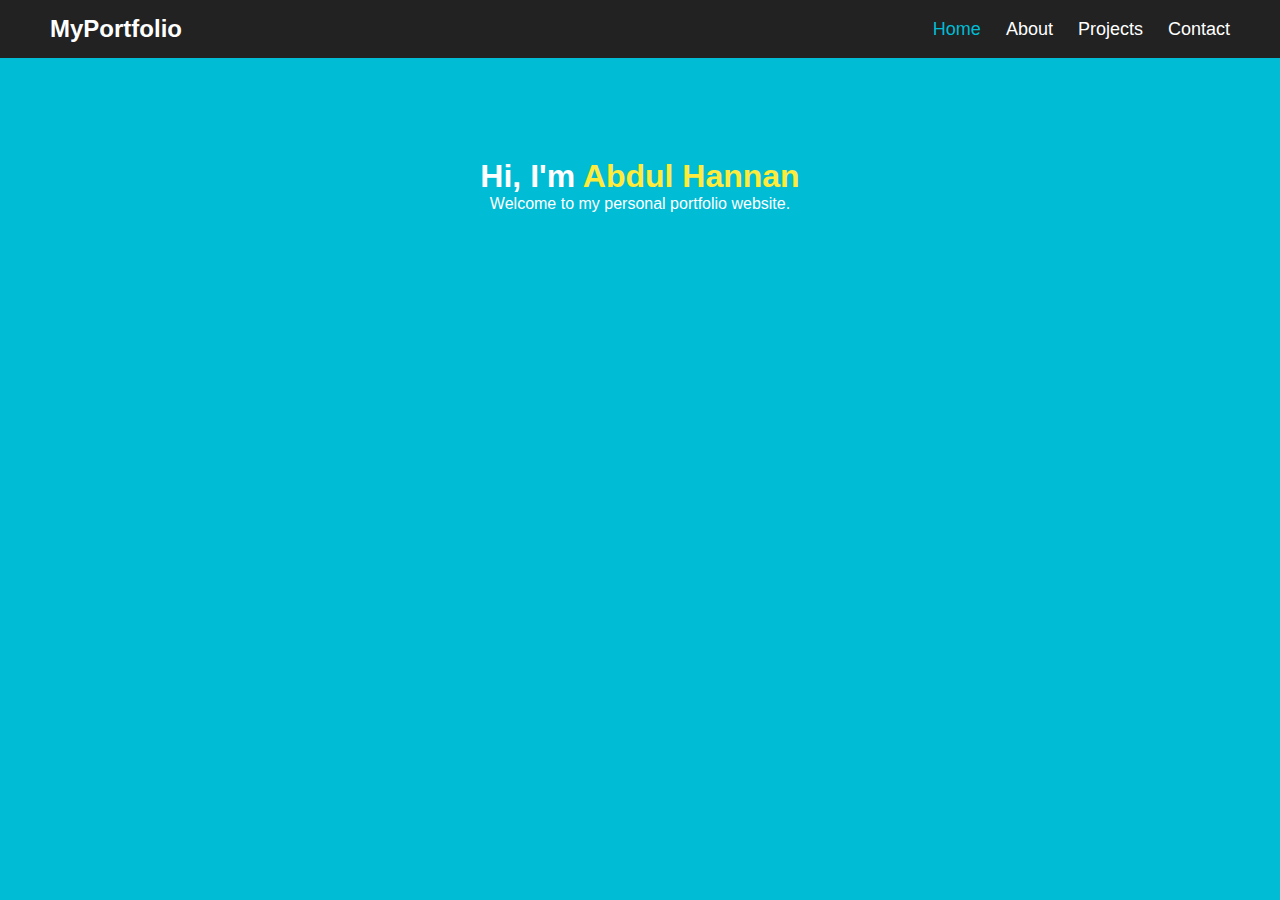
<file: hannan assignment=3/index.html>
<!DOCTYPE html>
<html lang="en">
<head>
  <meta charset="UTF-8">
  <meta name="viewport" content="width=device-width, initial-scale=1.0">
  <title>Home | My Portfolio</title>
  <link rel="stylesheet" href="style.css">
</head>
<body>
  <header>
    <nav class="navbar">
      <h2 class="logo">MyPortfolio</h2>
      <ul>
        <li><a href="index.html" class="active">Home</a></li>
        <li><a href="about.html">About</a></li>
        <li><a href="projects.html">Projects</a></li>
        <li><a href="contact.html">Contact</a></li>
      </ul>
    </nav>
  </header>

  <section class="hero">
    <h1>Hi, I'm <span>Abdul Hannan</span></h1>
    <p>Welcome to my personal portfolio website.</p>
  </section>
</body>
</html>
</file>
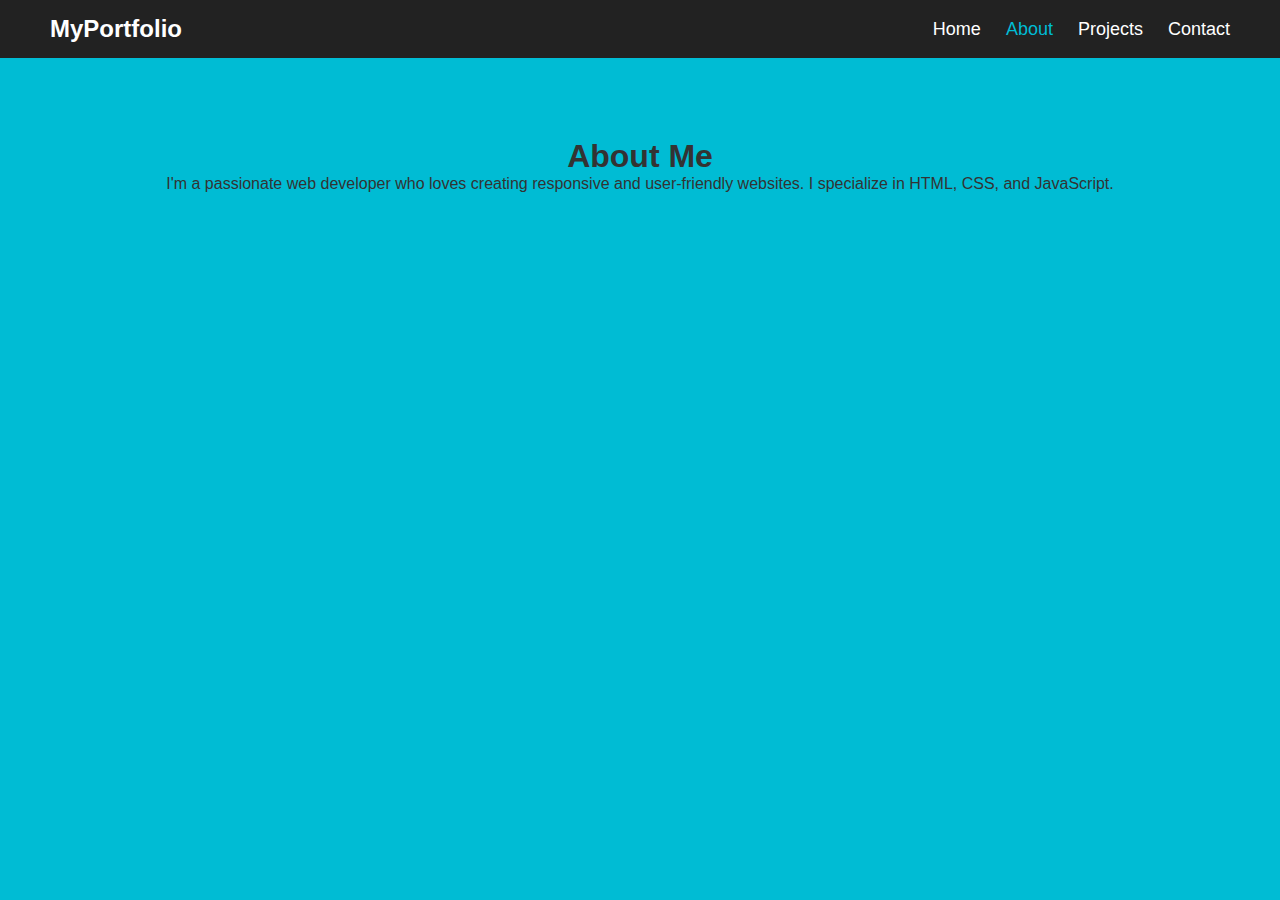
<file: hannan assignment=3/about.html>
<!DOCTYPE html>
<html lang="en">
<head>
  <meta charset="UTF-8">
  <meta name="viewport" content="width=device-width, initial-scale=1.0">
  <title>About | My Portfolio</title>
  <link rel="stylesheet" href="style.css">
</head>
<body>
  <header>
    <nav class="navbar">
      <h2 class="logo">MyPortfolio</h2>
      <ul>
        <li><a href="index.html">Home</a></li>
        <li><a href="about.html" class="active">About</a></li>
        <li><a href="projects.html">Projects</a></li>
        <li><a href="contact.html">Contact</a></li>
      </ul>
    </nav>
  </header>

  <section class="content">
    <h1>About Me</h1>
    <p>I'm a passionate web developer who loves creating responsive and user-friendly websites. I specialize in HTML, CSS, and JavaScript.</p>
  </section>
</body>
</html>
</file>
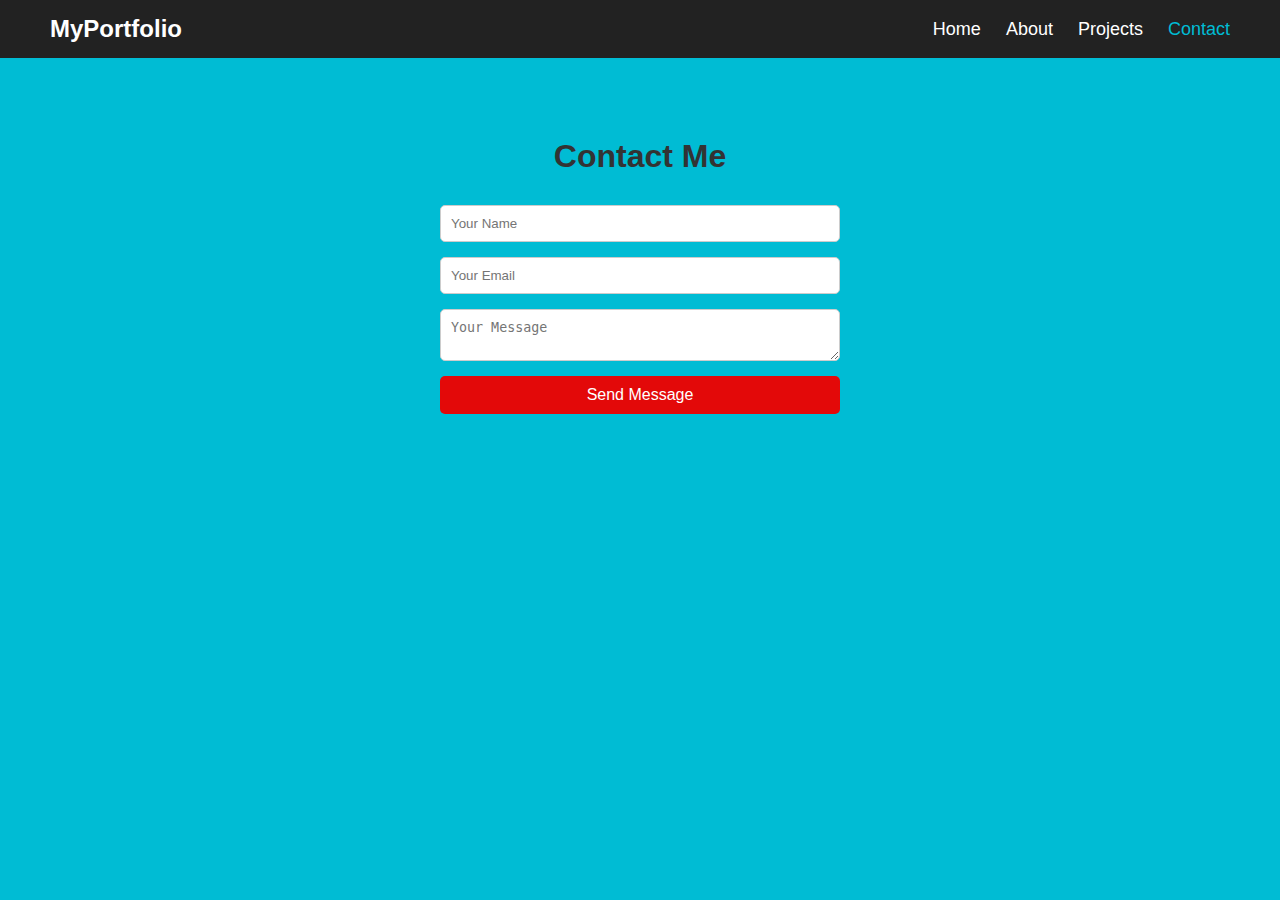
<file: hannan assignment=3/contact.html>
<!DOCTYPE html>
<html lang="en">
<head>
  <meta charset="UTF-8">
  <meta name="viewport" content="width=device-width, initial-scale=1.0">
  <title>Contact | My Portfolio</title>
  <link rel="stylesheet" href="style.css">
</head>
<body>
  <header>
    <nav class="navbar">
      <h2 class="logo">MyPortfolio</h2>
      <ul>
        <li><a href="index.html">Home</a></li>
        <li><a href="about.html">About</a></li>
        <li><a href="projects.html">Projects</a></li>
        <li><a href="contact.html" class="active">Contact</a></li>
      </ul>
    </nav>
  </header>

  <section class="content">
    <h1>Contact Me</h1>
    <form class="contact-form">
      <input type="text" placeholder="Your Name" required>
      <input type="email" placeholder="Your Email" required>
      <textarea placeholder="Your Message" required></textarea>
      <button type="submit">Send Message</button>
    </form>
  </section>
</body>
</html>
</file>
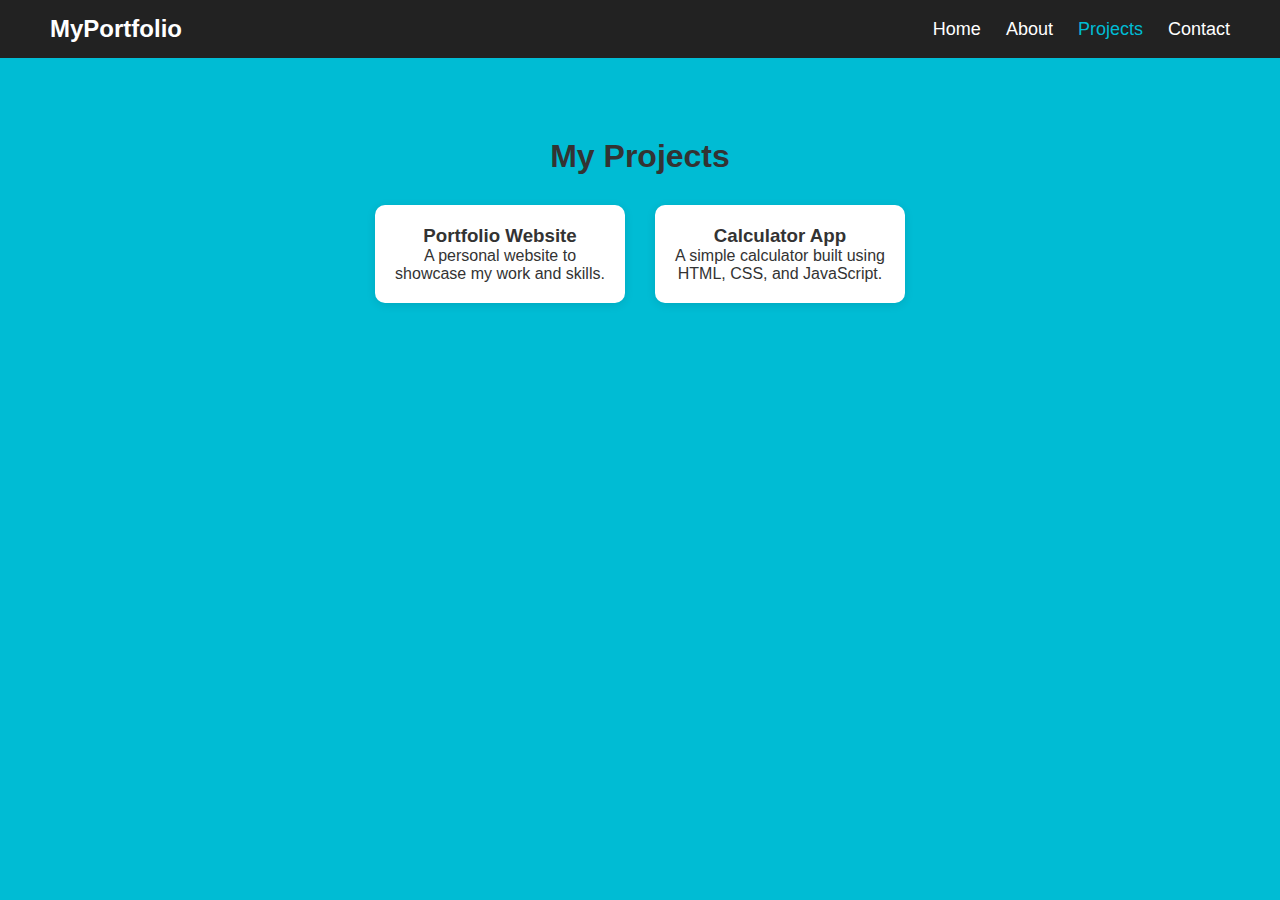
<file: hannan assignment=3/projects.html>
<!DOCTYPE html>
<html lang="en">
<head>
  <meta charset="UTF-8">
  <meta name="viewport" content="width=device-width, initial-scale=1.0">
  <title>Projects | My Portfolio</title>
  <link rel="stylesheet" href="style.css">
</head>
<body>
  <header>
    <nav class="navbar">
      <h2 class="logo">MyPortfolio</h2>
      <ul>
        <li><a href="index.html">Home</a></li>
        <li><a href="about.html">About</a></li>
        <li><a href="projects.html" class="active">Projects</a></li>
        <li><a href="contact.html">Contact</a></li>
      </ul>
    </nav>
  </header>

  <section class="content">
    <h1>My Projects</h1>
    <div class="projects-grid">
      <div class="project-card">
        <h3>Portfolio Website</h3>
        <p>A personal website to showcase my work and skills.</p>
      </div>
      <div class="project-card">
        <h3>Calculator App</h3>
        <p>A simple calculator built using HTML, CSS, and JavaScript.</p>
      </div>
    </div>
  </section>
</body>
</html>
</file>
<file: hannan assignment=3/style.css>
* {
  margin: 0;
  padding: 0;
  box-sizing: border-box;
}

body {
  font-family: 'Poppins', sans-serif;
  background: #00bcd4;
  color: #333;
}

/* Navbar */
.navbar {
  display: flex;
  justify-content: space-between;
  align-items: center;
  background: #222;
  padding: 15px 50px;
}

.logo {
  color: white;
  font-size: 24px;
}

.navbar ul {
  list-style: none;
  display: flex;
  gap: 25px;
}

.navbar ul li a {
  color: white;
  text-decoration: none;
  font-size: 18px;
  transition: color 0.3s;
}

.navbar ul li a:hover,
.navbar ul li a.active {
  color: #00bcd4;
}

/* Hero section (Home page) */
.hero {
  text-align: center;
  padding: 100px 20px;
  background: #00bcd4;
  color: white;
}

.hero span {
  color: #ffeb3b;
}

/* General content sections */
.content {
  padding: 80px 20px;
  text-align: center;
}

/* Projects grid */
.projects-grid {
  display: flex;
  justify-content: center;
  flex-wrap: wrap;
  gap: 30px;
  margin-top: 30px;
}

.project-card {
  background: white;
  border-radius: 10px;
  padding: 20px;
  width: 250px;
  box-shadow: 0 2px 10px rgba(0,0,0,0.1);
}

/* Contact form */
.contact-form {
  display: flex;
  flex-direction: column;
  gap: 15px;
  max-width: 400px;
  margin: 30px auto;
}

.contact-form input,
.contact-form textarea {
  padding: 10px;
  border: 1px solid #ccc;
  border-radius: 5px;
}

.contact-form button {
  padding: 10px;
  background: #e30909;
  color: white;
  border: none;
  border-radius: 5px;
  cursor: pointer;
  font-size: 16px;
}

.contact-form button:hover {
  background: #e30909;
}
</file>
